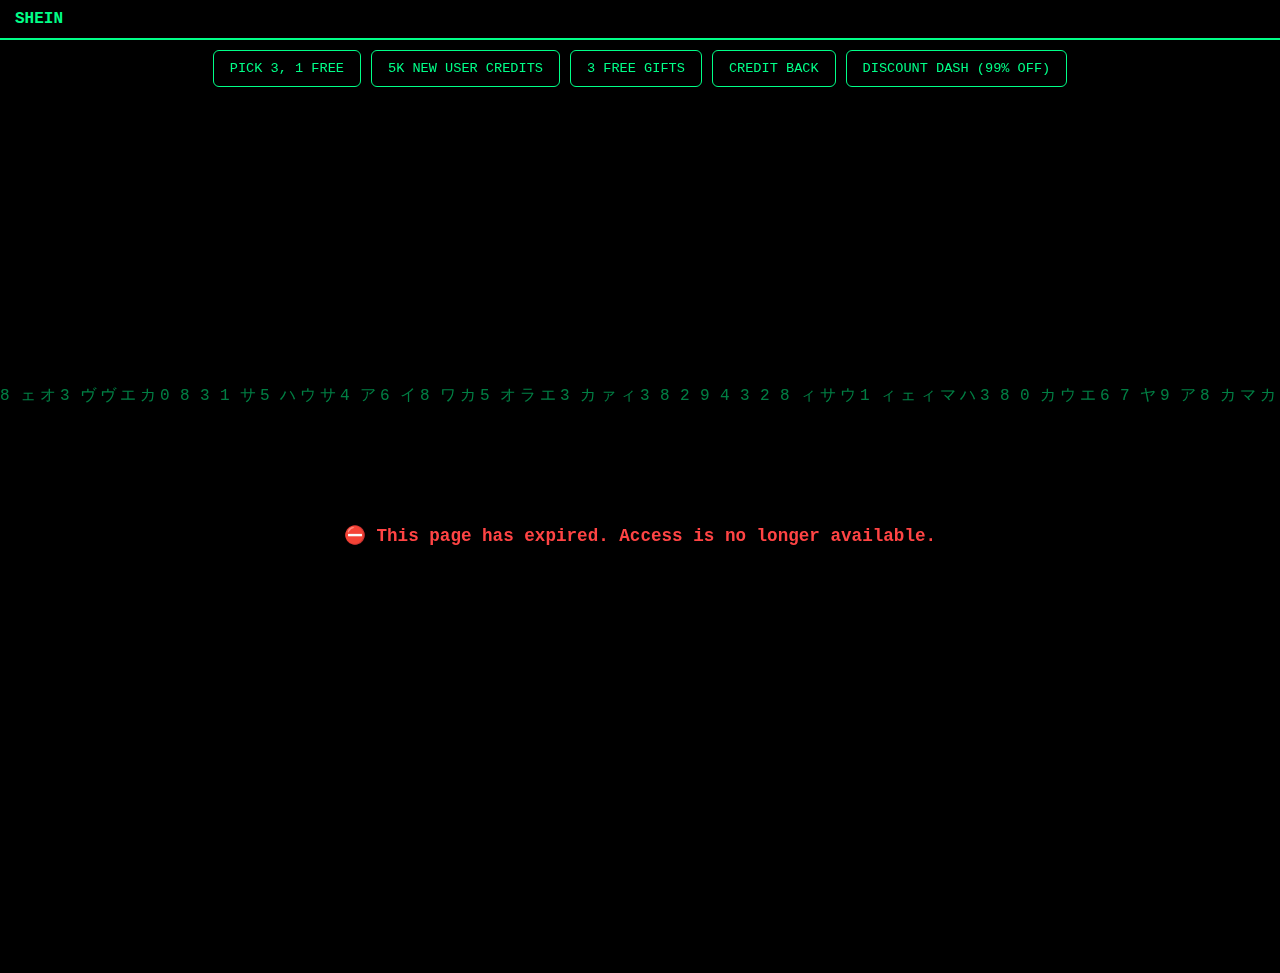
<file: index.html>
<!DOCTYPE html>
<html lang="en">
<head>
  <meta charset="UTF-8" />
  <meta name="viewport" content="width=device-width, initial-scale=1.0"/>
  <title>SHEIN QR Access</title>
  <style>
    html, body {
      margin: 0;
      padding: 0;
      background-color: #000;
      font-family: 'Courier New', monospace;
      overflow: hidden;
      color: #00ff88;
    }

    canvas {
      position: fixed;
      top: 0;
      left: 0;
      z-index: 0;
      opacity: 0.5;
    }

    .navbar {
      background-color: #000;
      padding: 10px 15px;
      display: flex;
      justify-content: space-between;
      align-items: center;
      border-bottom: 1px solid #00ff88;
      z-index: 2;
      position: relative;
    }

    .nav-toggle {
      background: none;
      border: none;
      color: #00ff88;
      font-size: 1.5rem;
      cursor: pointer;
      display: none;
    }

    .nav-items {
      display: flex;
      gap: 10px;
      flex-wrap: wrap;
      justify-content: center;
      padding: 10px;
      border-top: 1px solid #00ff88;
      background: rgba(0, 0, 0, 0.7);
      z-index: 2;
      position: relative;
    }

    .nav-item {
      background-color: transparent;
      color: #00ff88;
      border: 1px solid #00ff88;
      border-radius: 6px;
      padding: 10px 16px;
      font-size: 0.85rem;
      cursor: pointer;
      text-decoration: none;
      transition: background 0.3s ease;
    }

    .nav-item:hover {
      background-color: #00ff8833;
    }

    @media (max-width: 768px) {
      .nav-toggle { display: block; }
      .nav-items {
        display: none;
        flex-direction: column;
        width: 100%;
      }
      .nav-items.show { display: flex; }
      .nav-item { width: 100%; text-align: center; }
    }
        .container {
      display: flex;
      justify-content: center;
      align-items: center;
      height: calc(100vh - 64px);
      padding: 20px;
      z-index: 2;
      position: relative;
    }

    .card, .error-box {
      background-color: rgba(0, 0, 0, 0.85);
      border: 1px solid #00ff88;
      padding: 30px;
      border-radius: 20px; /* Increased for smoother edges */
      box-shadow: 0 0 15px #00ff88aa;
      text-align: left;
      max-width: 450px;
      width: 100%;
    }

    .logo {
      font-weight: bold;
      font-size: 1.4rem;
      text-align: center;
      margin-bottom: 20px;
      color: #00ff88;
      text-shadow: 0 0 5px #00ff88;
    }

    h2 {
      font-size: 1.1rem;
      margin-bottom: 10px;
    }

    p {
      font-size: 0.95rem;
      margin: 6px 0;
    }

    .receipt {
      background: #001f1f;
      padding: 10px 15px;
      border-radius: 6px;
      margin-top: 15px;
      font-size: 0.95rem;
      font-family: monospace;
    }

    .warning-message {
      margin-top: 25px; /* Added spacing */
      margin-bottom: 15px; /* Added spacing */
      font-size: 1rem;
      color: #ff3333; /* A strong warning red */
      font-weight: bold;
      text-align: center;
      text-shadow: 0 0 8px #ff3333; /* Intense glow */
      animation: pulse-warning 1.8s infinite alternate; /* New animation for warning */
    }

    .btn {
      margin-top: 20px;
      display: block;
      width: 100%;
      background-color: transparent;
      color: #00ff88;
      padding: 14px;
      font-weight: bold;
      border: 1px solid #00ff88;
      border-radius: 6px;
      font-size: 1rem;
      cursor: pointer;
      transition: background-color 0.3s ease;
    }

    .btn:hover {
      background-color: #00ff8833;
    }

    .btn.secondary {
      background-color: transparent;
      color: #00ff88;
      margin-top: 10px;
    }

    .btn.secondary:hover {
      background-color: #003333;
    }

    .expired, .error-message {
      text-align: center;
      font-size: 1.1rem;
      color: #ff4444;
      font-weight: bold;
      padding: 20px;
    }

    /* New animation for the warning message */
    @keyframes pulse-warning {
        0% { text-shadow: 0 0 5px #ff3333, 0 0 10px #ff3333; }
        100% { text-shadow: 0 0 10px #ff0000, 0 0 20px #ff0000; }
    }
  </style>
</head>
<body>
  <canvas id="matrix"></canvas>

  <div class="navbar">
    <span style="color: #00ff88; font-weight: bold;">SHEIN</span>
    <button class="nav-toggle" onclick="toggleMenu()">☰</button>
  </div>

  <div class="nav-items" id="navItems">
    <a href="nopermission.html" class="nav-item">PICK 3, 1 FREE</a>
    <a href="nopermission.html" class="nav-item">5K NEW USER CREDITS</a>
    <a href="nopermission.html" class="nav-item">3 FREE GIFTS</a>
    <a href="nopermission.html" class="nav-item">CREDIT BACK</a>
    <a href="nopermission.html" class="nav-item">DISCOUNT DASH (99% OFF)</a>
  </div>

  <div class="container">
    <div class="card" id="contentCard" style="display: none;">
      <div class="logo">SHEIN | QR Ownership</div>
      <h2>Verified Purchaser Details:</h2>
      <p><strong>Name:</strong> (hidden, encrypted)</p>
      <p><strong>RA Facebook Link:</strong> (hidden, encrypted)</p>
      <div class="receipt">Purchase # Receipt: <strong>calix-00008</strong></div>

      <div class="warning-message">
        <p><strong>Attention! Your exclusive QR link will be disabled upon expiry.</strong></p>
        <p>You still have ₱1,000 unpaid balance.</p>
      </div>

      <button class="btn" onclick="confirm()">Confirm</button>
      <button class="btn secondary" onclick="checkExpiry()">Check Expiry</button>
    </div>

    <div class="error-box" id="errorBox" style="display: none;">
      <div class="logo">ACCESS BLOCKED</div>
      <p class="error-message">⛔ Error! Please use SHEIN app to access this event.</p>
    </div>

    <div id="expiredMessage" class="expired" style="display: none;">
      ⛔ This page has expired. Access is no longer available.
    </div>
  </div>
    <script>
    function confirm() {
      window.location.href = "https://itzmebenz13.github.io/final-gate/index-hs8.html";
    }

    function checkExpiry() {
      window.location.href = "countdown-2.html";
    }

    function toggleMenu() {
      document.getElementById("navItems").classList.toggle("show");
    }

    const ua = navigator.userAgent.toLowerCase();
    const isShein = ua.includes("shein") || ua.includes("zzkko");
    
    // Define the specific expiry date
    const expiryDate = new Date("2025-07-17T23:59:59"); // Sets expiry to July 17, 2025, at 11:59:59 PM

    const now = new Date();

    if (now >= expiryDate) {
      document.getElementById("expiredMessage").style.display = "block";
    } else if (isShein) {
      document.getElementById("contentCard").style.display = "block";
    } else {
      document.getElementById("errorBox").style.display = "block";
    }

    // Matrix background animation
    const canvas = document.getElementById("matrix");
    const ctx = canvas.getContext("2d");
    canvas.width = window.innerWidth;
    canvas.height = window.innerHeight;

    const columns = canvas.width / 20;
    const drops = Array(Math.floor(columns)).fill(1);
    const characters = "アァイィウヴエェオカサタナハマヤラワ0123456789";

    function drawMatrix() {
      ctx.fillStyle = "rgba(0, 0, 0, 0.05)";
      ctx.fillRect(0, 0, canvas.width, canvas.height);
      ctx.fillStyle = "#00ff88";
      ctx.font = "16px monospace";

      drops.forEach((y, i) => {
        const text = characters.charAt(Math.floor(Math.random() * characters.length));
        const x = i * 20;
        ctx.fillText(text, x, y * 20);

        if (y * 20 > canvas.height && Math.random() > 0.975) {
          drops[i] = 0;
        }

        drops[i]++;
      });
    }

    setInterval(drawMatrix, 33);

    window.addEventListener('resize', () => {
      canvas.width = window.innerWidth;
      canvas.height = window.innerHeight;
    });
  </script>
</body>
</html>
</file>
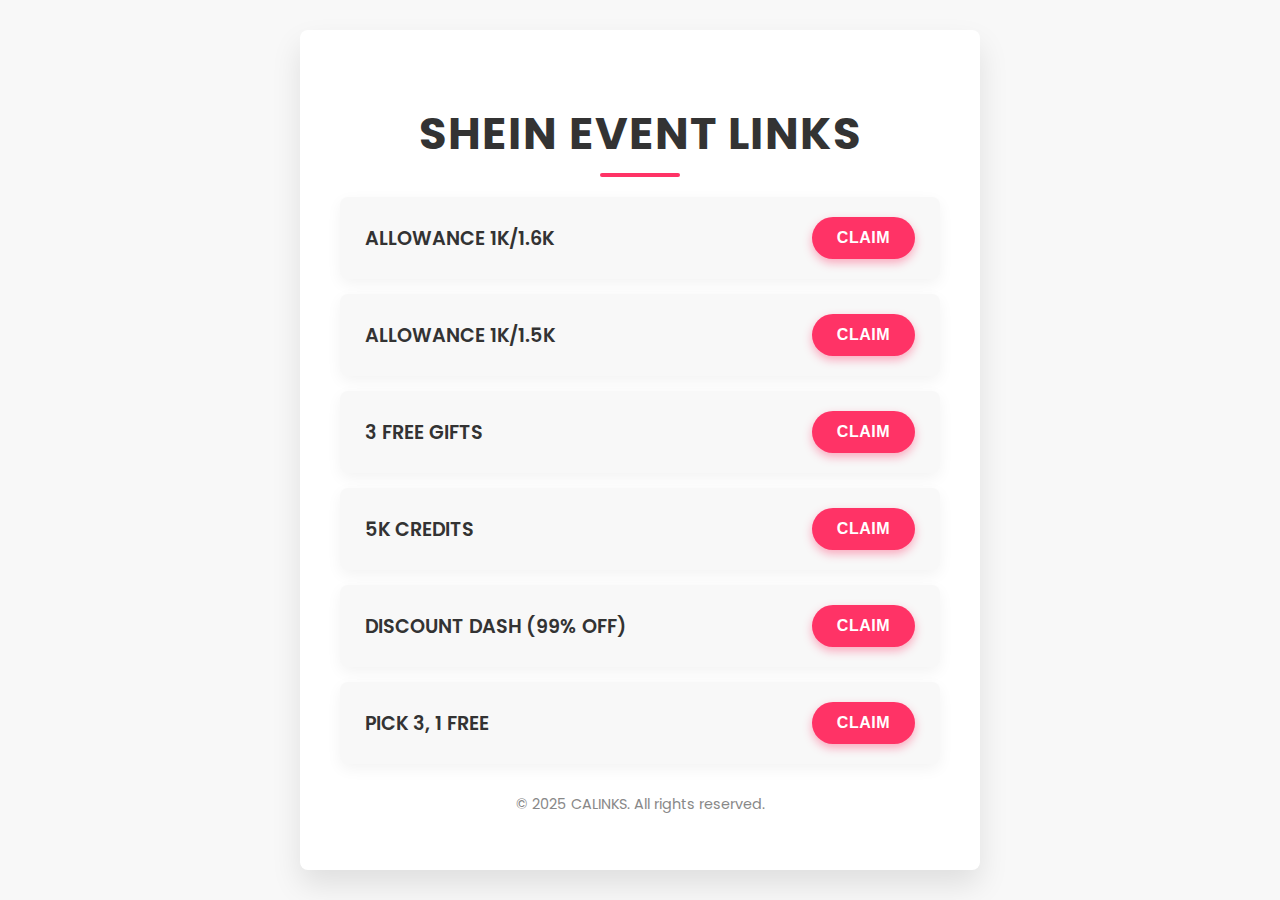
<file: testing2.html>
<!DOCTYPE html>
<html lang="en">
<head>
    <meta charset="UTF-8">
    <meta name="viewport" content="width=device-width, initial-scale=1.0">
    <title>CALINKS - SHEIN Event Links</title>
    <link href="https://fonts.googleapis.com/css2?family=Poppins:wght@300;400;600;700&display=swap" rel="stylesheet">
    <style>
        :root {
            --shein-pink: #ff3366;
            --shein-light-pink: #ffe6ee;
            --shein-dark-gray: #333;
            --shein-light-gray: #f8f8f8;
            --text-color: #555;
            --border-radius: 8px;
            --transition-speed: 0.3s;
        }

        body {
            font-family: 'Poppins', sans-serif;
            margin: 0;
            padding: 0;
            background-color: var(--shein-light-gray);
            display: flex;
            justify-content: center;
            align-items: center;
            min-height: 100vh;
            color: var(--text-color);
            overflow-x: hidden;
        }

        .container {
            background-color: #fff;
            border-radius: var(--border-radius);
            box-shadow: 0 15px 30px rgba(0, 0, 0, 0.1);
            padding: 40px;
            width: 90%;
            max-width: 600px;
            text-align: center;
            animation: fadeIn 1s ease-out;
        }

        @keyframes fadeIn {
            from { opacity: 0; transform: translateY(-20px); }
            to { opacity: 1; transform: translateY(0); }
        }

        header h1 {
            color: var(--shein-dark-gray);
            font-size: 2.8em;
            margin-bottom: 30px;
            font-weight: 700;
            letter-spacing: 1px;
            position: relative;
            display: inline-block;
        }

        header h1::after {
            content: '';
            position: absolute;
            bottom: -10px;
            left: 50%;
            transform: translateX(-50%);
            width: 80px;
            height: 4px;
            background-color: var(--shein-pink);
            border-radius: 2px;
        }

        .event-list {
            list-style: none;
            padding: 0;
            margin: 0;
        }

        .event-item {
            background-color: var(--shein-light-gray);
            border-radius: var(--border-radius);
            margin-bottom: 15px;
            padding: 20px 25px;
            display: flex;
            justify-content: space-between;
            align-items: center;
            box-shadow: 0 5px 15px rgba(0, 0, 0, 0.05);
            transition: transform var(--transition-speed) ease, box-shadow var(--transition-speed) ease;
        }

        .event-item:hover {
            transform: translateY(-5px);
            box-shadow: 0 8px 20px rgba(0, 0, 0, 0.1);
        }

        .event-item a {
            text-decoration: none;
            color: var(--shein-dark-gray);
            font-size: 1.2em;
            font-weight: 600;
            flex-grow: 1;
            text-align: left;
            transition: color var(--transition-speed) ease;
        }

        .event-item a:hover {
            color: var(--shein-pink);
        }

        .buy-button {
            background-color: var(--shein-pink);
            color: #fff;
            border: none;
            border-radius: 50px;
            padding: 12px 25px;
            font-size: 1em;
            font-weight: 600;
            cursor: pointer;
            transition: background-color var(--transition-speed) ease, transform var(--transition-speed) ease;
            box-shadow: 0 4px 10px rgba(255, 51, 102, 0.4);
            text-transform: uppercase;
            letter-spacing: 0.5px;
            outline: none; /* Remove focus outline */
        }

        .buy-button:hover {
            background-color: #e62e5c; /* A slightly darker pink */
            transform: translateY(-2px);
            box-shadow: 0 6px 15px rgba(255, 51, 102, 0.6);
        }

        .buy-button:active {
            transform: translateY(0);
            box-shadow: 0 2px 5px rgba(255, 51, 102, 0.4);
        }

        footer {
            margin-top: 30px;
            font-size: 0.9em;
            color: #888;
        }

        /* Responsive adjustments */
        @media (max-width: 480px) {
            .container {
                padding: 25px;
            }

            header h1 {
                font-size: 2em;
                margin-bottom: 25px;
            }

            .event-item {
                flex-direction: column;
                align-items: flex-start;
                padding: 15px;
            }

            .event-item a {
                margin-bottom: 10px;
                font-size: 1em;
            }

            .buy-button {
                width: 100%;
                padding: 10px;
            }
        }
    </style>
</head>
<body>
    <div class="container">
        <header>
            <h1>SHEIN EVENT LINKS</h1>
        </header>

        <ul class="event-list">
            <li class="event-item">
                <a href="#" onclick="alert('Redirecting to Allowance 1K/1.6K event...'); return false;">ALLOWANCE 1K/1.6K</a>
                <button class="buy-button" onclick="alert('You clicked Buy for Allowance 1K/1.6K!');">CLAIM</button>
            </li>
            <li class="event-item">
                <a href="#" onclick="alert('Redirecting to Allowance 1K/1.5K event...'); return false;">ALLOWANCE 1K/1.5K</a>
                <button class="buy-button" onclick="alert('You clicked Buy for Allowance 1K/1.5K!');">CLAIM</button>
            </li>
            <li class="event-item">
                <a href="#" onclick="alert('Redirecting to 3 FREE GIFTS event...'); return false;">3 FREE GIFTS</a>
                <button class="buy-button" onclick="alert('You clicked Buy for 3 FREE GIFTS!');">CLAIM</button>
            </li>
            <li class="event-item">
                <a href="#" onclick="alert('Redirecting to 5K CREDITS event...'); return false;">5K CREDITS</a>
                <button class="buy-button" onclick="alert('You clicked Buy for 5K CREDITS!');">CLAIM</button>
            </li>
            <li class="event-item">
                <a href="#" onclick="alert('Redirecting to DISCOUNT DASH (99% OFF) event...'); return false;">DISCOUNT DASH (99% OFF)</a>
                <button class="buy-button" onclick="alert('You clicked Buy for DISCOUNT DASH (99% OFF)!');">CLAIM</button>
            </li>
            <li class="event-item">
                <a href="#" onclick="alert('Redirecting to PICK 3, 1 FREE event...'); return false;">PICK 3, 1 FREE</a>
                <button class="buy-button" onclick="alert('You clicked Buy for PICK 3, 1 FREE!');">CLAIM</button>
            </li>
        </ul>

        <footer>
            <p>&copy; 2025 CALINKS. All rights reserved.</p>
        </footer>
    </div>
</body>
</html>
</file>
